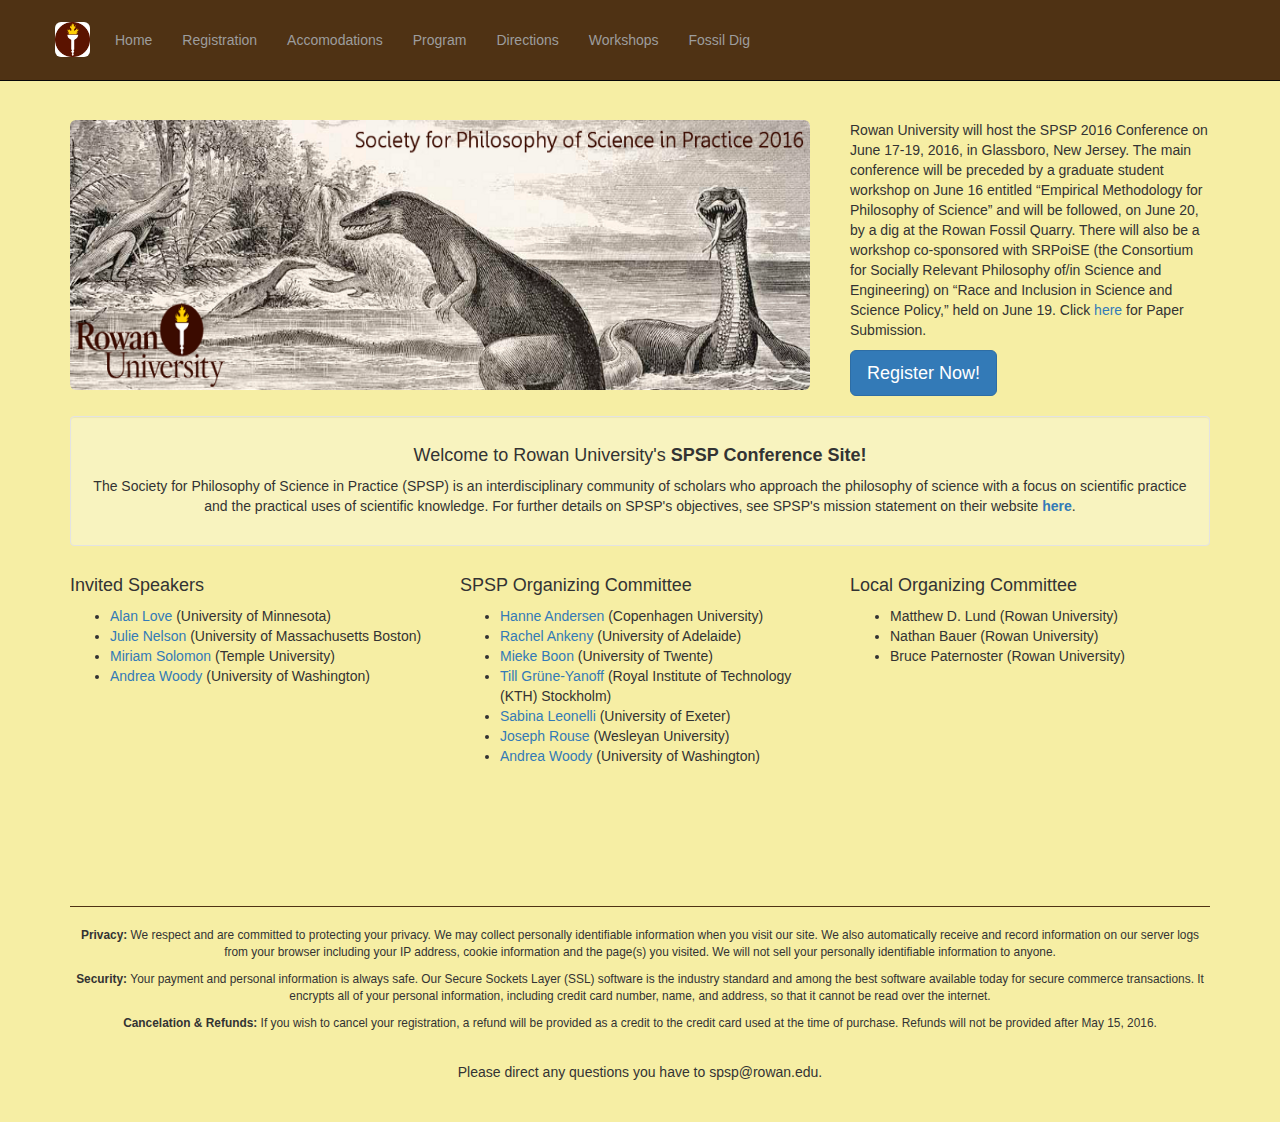
<file: index.html>
<!DOCTYPE html>
<html lang="en">

<head>

    <meta charset="utf-8">
    <meta http-equiv="X-UA-Compatible" content="IE=edge">
    <meta name="viewport" content="width=device-width, initial-scale=1">
    <meta name="description" content="">
    <meta name="author" content="">

    <title>Rowan University SPSP Conference</title>

    <!-- Bootstrap Core CSS -->
    <link href="css/bootstrap.min.css" rel="stylesheet">

    <!-- Custom CSS -->
    <link href="css/small-business.css" rel="stylesheet">

    <!-- HTML5 Shim and Respond.js IE8 support of HTML5 elements and media queries -->
    <!-- WARNING: Respond.js doesn't work if you view the page via file:// -->
    <!--[if lt IE 9]>
        <script src="https://oss.maxcdn.com/libs/html5shiv/3.7.0/html5shiv.js"></script>
        <script src="https://oss.maxcdn.com/libs/respond.js/1.4.2/respond.min.js"></script>
    <![endif]-->

</head>

<body>

    <!-- Navigation -->
    <nav id="my_nav" class="navbar navbar-inverse navbar-fixed-top" role="navigation">
        <div class="container">
            <!-- Brand and toggle get grouped for better mobile display -->
            <div class="navbar-header">
                <button type="button" class="navbar-toggle" data-toggle="collapse" data-target="#bs-example-navbar-collapse-1">
                    <span class="sr-only">Toggle navigation</span>
                    <span class="icon-bar"></span>
                    <span class="icon-bar"></span>
                    <span class="icon-bar"></span>
                </button>
                <a class="navbar-brand" href="http://www.rowan.edu/colleges/chss/departments/philosophy/">
                    <img class="img-responsive img-rounded" id="rowan_logo" src="img/Rowan_Logo.jpg" alt="http://placehold.it/150x50&text=Logo" height="35px" width="35px">
                </a>
            </div>
            <!-- Collect the nav links, forms, and other content for toggling -->
            <div class="collapse navbar-collapse" id="bs-example-navbar-collapse-1">
                <ul class="nav navbar-nav">
                    <li>
                        <a href="index.html">Home</a>
                    </li>
                    <li>
                        <a href="https://heartlandpaymentservices.net/PaymentPortal/RowanSPSP/Bills">Registration</a>
                    </li>
                    <li>
                        <a href="accommodations.html">Accomodations</a>
                    </li>
					<li>
                        <a href="program.html">Program</a>
                    </li>
					<li>
                        <a href="directions.html">Directions</a>
                    </li>
					<li>
                        <a href="workshops.html">Workshops</a>
					</li>
					<li>
						<a href="fossildig.html">Fossil Dig</a>
					</li>
                </ul>
            </div>
            <!-- /.navbar-collapse -->
        </div>
        <!-- /.container -->
    </nav>
	<br>
	<br>
    <!-- Page Content -->
    <div class="container">

        <!-- Heading Row -->
        <div class="row">
            <div class="col-md-8">
                <img class="img-responsive img-rounded" id="spsp_img" title="Plate from Edward Drinker Cope’s “The Fossil Reptiles of New Jersey” (1869), which provides a nineteenth century depiction of Cretaceous New Jersey." src="img/home_1.jpg" />
            </div>
            <!-- /.col-md-8 -->
            <div class="col-md-4">
                <p>Rowan University will host the SPSP 2016 Conference on June 17-19, 2016, in Glassboro, New Jersey. The main conference will be preceded by a graduate student workshop on June 16 entitled 
				“Empirical Methodology for Philosophy of Science” and will be followed, on June 20, by a dig at the Rowan Fossil Quarry. There will also be a workshop co-sponsored with SRPoiSE 
				(the Consortium for Socially Relevant Philosophy of/in Science and Engineering)  on “Race and Inclusion in Science and Science Policy,” held on June 19. Click <a href="http://spsp.rowan.edu/openconf/openconf.php">
				here</a> for Paper Submission.<br></p>
                <a class="btn btn-primary btn-lg" href="https://heartlandpaymentservices.net/PaymentPortal/RowanSPSP/Bills">Register Now!</a>
            </div>
            <!-- /.col-md-4 -->
        </div>
        <!-- /.row -->
		<br>
        <!-- Call to Action Well -->
        <div class="row">
            <div class="col-lg-12">
                <div id="welcome" class="well text-center">
				<h4>Welcome to Rowan University's <strong>SPSP Conference Site!</strong></h4>
                    <p>The Society for Philosophy of 
				Science in Practice (SPSP) is an interdisciplinary community of scholars who approach the philosophy of science with a focus on scientific practice and the 
				practical uses of scientific knowledge. For further details on SPSP's objectives, see SPSP's mission 
				statement on their website <a href="http://www.philosophy-science-practice.org/en/mission-statement/"><strong>here</strong></a>.</p>
				</div>
            </div>
            <!-- /.col-lg-12 -->
        </div>
        <!-- /.row -->

        <!-- Content Row -->
        <div class="row">
            <div class="col-md-4">
                <h4>Invited Speakers</h4>
				<ul id="expectedSpeakers">
				<li><a href="http://philosophy.umn.edu/people/FacultyProfile.php?UID=aclove">Alan Love</a> (University of Minnesota)</li>
				<li><a href="https://www.umb.edu/academics/cla/faculty/julie_a._nelson">Julie Nelson</a> (University of Massachusetts Boston)</li>
				<li><a href="http://sites.temple.edu/miriamsolomon/">Miriam Solomon</a> (Temple University)</li>
				<li><a href="https://phil.washington.edu/people/andrea-woody">Andrea Woody</a> (University of Washington)</li>
				</ul>
            </div>
            <!-- /.col-md-4 -->
            <div class="col-md-4">
                
			<h4>SPSP Organizing Committee</h4>
				<ul>
				<li class="rowanCommittee"><a href="http://www.ind.ku.dk/english/staff-auto-list/?pure=en%2Fpersons%2Fhanne-andersen(0b07fba4-6f65-4411-b1f7-65d9fca1d455)%2Fcv.html">Hanne Andersen</a> (Copenhagen University)</li>
				<li class="rowanCommittee"><a href="http://www.adelaide.edu.au/directory/rachel.ankeny">Rachel Ankeny</a> (University of Adelaide)</li>
				<li class="rowanCommittee"><a href="https://www.utwente.nl/bms/wijsb/organization/boon/">Mieke Boon</a> (University of Twente)</li>
				<li class="rowanCommittee"><a href="https://people.kth.se/~gryne/]">Till Grüne-Yanoff</a> (Royal Institute of Technology (KTH) Stockholm)</li>
				<li class="rowanCommittee"><a href="http://socialsciences.exeter.ac.uk/sociology/staff/leonelli/]">Sabina Leonelli</a> (University of Exeter)</li>
				<li class="rowanCommittee"><a href="http://jrouse.blogs.wesleyan.edu/">Joseph Rouse</a> (Wesleyan University)</li>
				<li class="rowanCommittee"><a href="https://phil.washington.edu/people/andrea-woody">Andrea Woody</a> (University of Washington)</li>
				</ul>
            </div>
            <!-- /.col-md-4 -->
            <div class="col-md-4">
                <h4>Local Organizing Committee</h4>
			<ul>
				<li class="rowanCommittee">Matthew D. Lund (Rowan University)</li>
				<li class="rowanCommittee">Nathan Bauer (Rowan University)</li>
				<li class="rowanCommittee">Bruce Paternoster (Rowan University)</li>
			</ul>
            </div>
            <!-- /.col-md-4 -->
        </div>
        <!-- /.row -->
		<br>
		<br>
        <!-- Footer -->
        <footer>
            <div class="row">
                <div class="col-lg-12">
                 
				  <br>
				  <br>
				  <hr>
		<p class="footerp"><strong>Privacy: </strong>We respect and are committed to protecting your privacy. We may collect personally 
		identifiable information when you visit our site. We also automatically receive and record 
		information on our server logs from your browser including your IP address, cookie information
		and the page(s) you visited. We will not sell your personally identifiable information to anyone.</p>
		<p class="footerp"><strong>Security: </strong>Your payment and personal information is always safe. Our Secure Sockets Layer (SSL) software is
		the industry standard and among the best software available today for secure commerce 
		transactions. It encrypts all of your personal information, including credit card number, 
		name, and address, so that it cannot be read over the internet.</p>
		<p class="footerp"><strong>Cancelation & Refunds: </strong>If you wish to cancel your registration, a refund will be provided as a credit to the credit 
		card used at the time of purchase. Refunds will not be provided after May 15, 2016.</p>
		<br>
		 <p>Please direct any questions you have to spsp@rowan.edu.</p>
                </div>
            </div>
        </footer>

    </div>
    <!-- /.container -->

    <!-- jQuery -->
    <script src="js/jquery.js"></script>

    <!-- Bootstrap Core JavaScript -->
    <script src="js/bootstrap.min.js"></script>

</body>

</html>
</file>
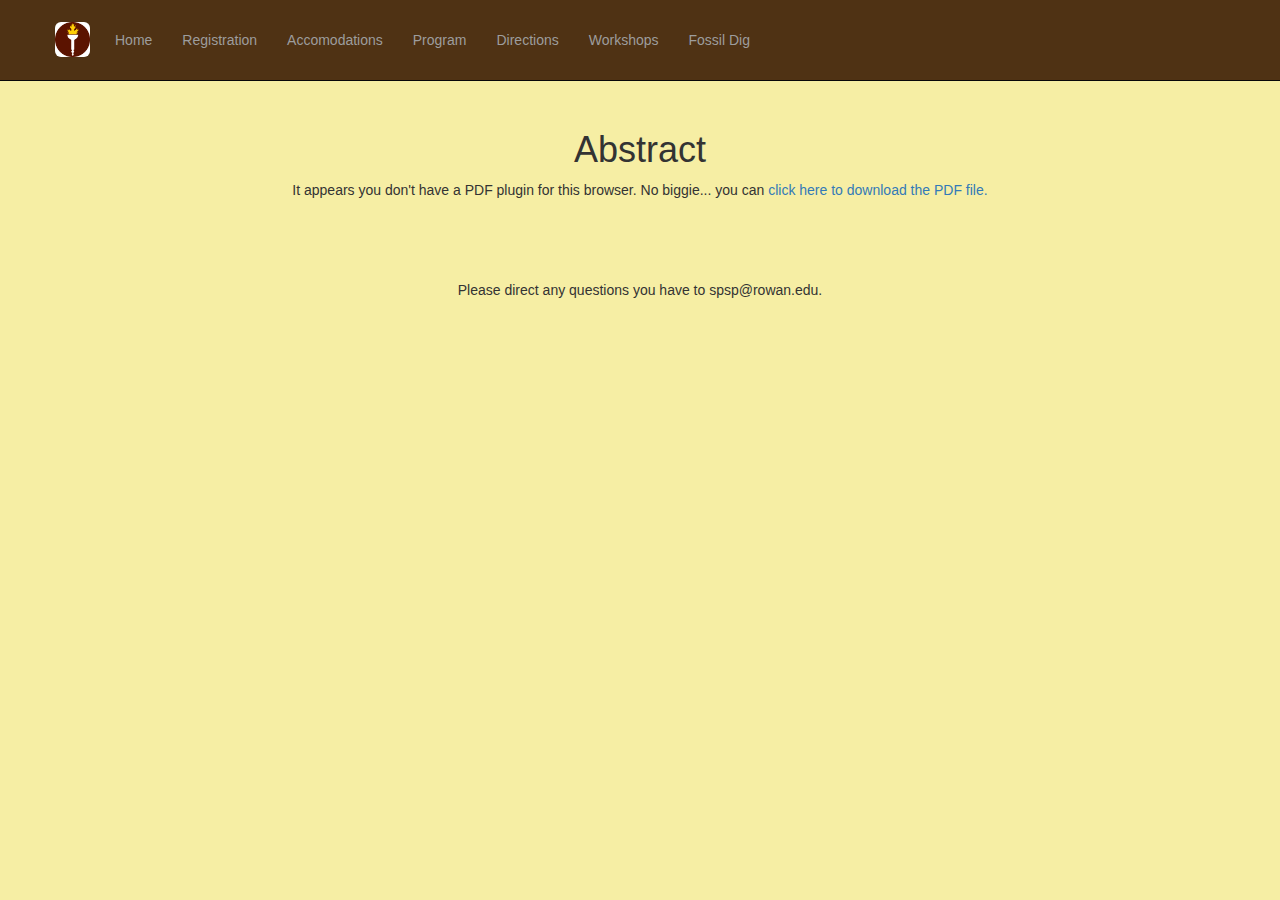
<file: abstract.html>
<!DOCTYPE html>
<html lang="en">

<head>

    <meta charset="utf-8">
    <meta http-equiv="X-UA-Compatible" content="IE=edge">
    <meta name="viewport" content="width=device-width, initial-scale=1">
    <meta name="description" content="">
    <meta name="author" content="">

    <title>Rowan University SPSP Conference</title>

    <!-- Bootstrap Core CSS -->
    <link href="css/bootstrap.min.css" rel="stylesheet">
	<link href="css/small-business.css" rel="stylesheet">
    <!-- Custom CSS -->
    <style>
    body {
        padding-top: 70px;
        /* Required padding for .navbar-fixed-top. Remove if using .navbar-static-top. Change if height of navigation changes. */
		.section{
		}
	#pdfcontainer{
		
	}
	
	}
    </style>

    <!-- HTML5 Shim and Respond.js IE8 support of HTML5 elements and media queries -->
    <!-- WARNING: Respond.js doesn't work if you view the page via file:// -->
    <!--[if lt IE 9]>
        <script src="https://oss.maxcdn.com/libs/html5shiv/3.7.0/html5shiv.js"></script>
        <script src="https://oss.maxcdn.com/libs/respond.js/1.4.2/respond.min.js"></script>
    <![endif]-->

</head>

<body>

    <!-- Navigation -->
    <nav id="my_nav" class="navbar navbar-inverse navbar-fixed-top" role="navigation">
        <div class="container">
            <!-- Brand and toggle get grouped for better mobile display -->
            <div class="navbar-header">
                <button type="button" class="navbar-toggle" data-toggle="collapse" data-target="#bs-example-navbar-collapse-1">
                    <span class="sr-only">Toggle navigation</span>
                    <span class="icon-bar"></span>
                    <span class="icon-bar"></span>
                    <span class="icon-bar"></span>
                </button>
                <a class="navbar-brand" href="http://www.rowan.edu/colleges/chss/departments/philosophy/">
                    <img class="img-responsive img-rounded" id="rowan_logo" src="img/Rowan_Logo.jpg" alt="http://placehold.it/150x50&text=Logo" height="35px" width="35px">
                </a>
            </div>
            <!-- Collect the nav links, forms, and other content for toggling -->
            <div class="collapse navbar-collapse" id="bs-example-navbar-collapse-1">
                <ul class="nav navbar-nav">
                    <li>
                        <a href="index.html">Home</a>
                    </li>
                    <li>
                        <a href="https://heartlandpaymentservices.net/PaymentPortal/RowanSPSP/Bills">Registration</a>
                    </li>
                    <li>
                        <a href="accommodations.html">Accomodations</a>
                    </li>
					<li>
                        <a href="program.html">Program</a>
                    </li>
					<li>
                        <a href="directions.html">Directions</a>
                    </li>
					<li>
                        <a href="workshops.html">Workshops</a>
					</li>
					<li>
						<a href="fossildig.html">Fossil Dig</a>
					</li>
                </ul>
            </div>
            <!-- /.navbar-collapse -->
        </div>
        <!-- /.container -->
    </nav>
	<br>
	<br>
	<div class="container" align="center">
	<h1>Abstract</h1>
	<div id="pdfcontainer">
		<object data="img/SPSP-Abstracts.pdf" type="application/pdf" width="100%" height="800px">
				 <p>It appears you don't have a PDF plugin for this browser.
				 No biggie... you can <a href="spsp.pdf">click here to
				download the PDF file.</a></p></object>
	</div>
	</div>
	<br>
		<br>
        <!-- Footer -->
        <footer>
            <div class="row">
                <div class="col-lg-12">
                  <p>Please direct any questions you have to spsp@rowan.edu.</p>
				
                </div>
            </div>
        </footer>

    </div>
    <!-- /.container -->

    <!-- jQuery -->
    <script src="js/jquery.js"></script>

    <!-- Bootstrap Core JavaScript -->
    <script src="js/bootstrap.min.js"></script>

</body>

</html>
</file>
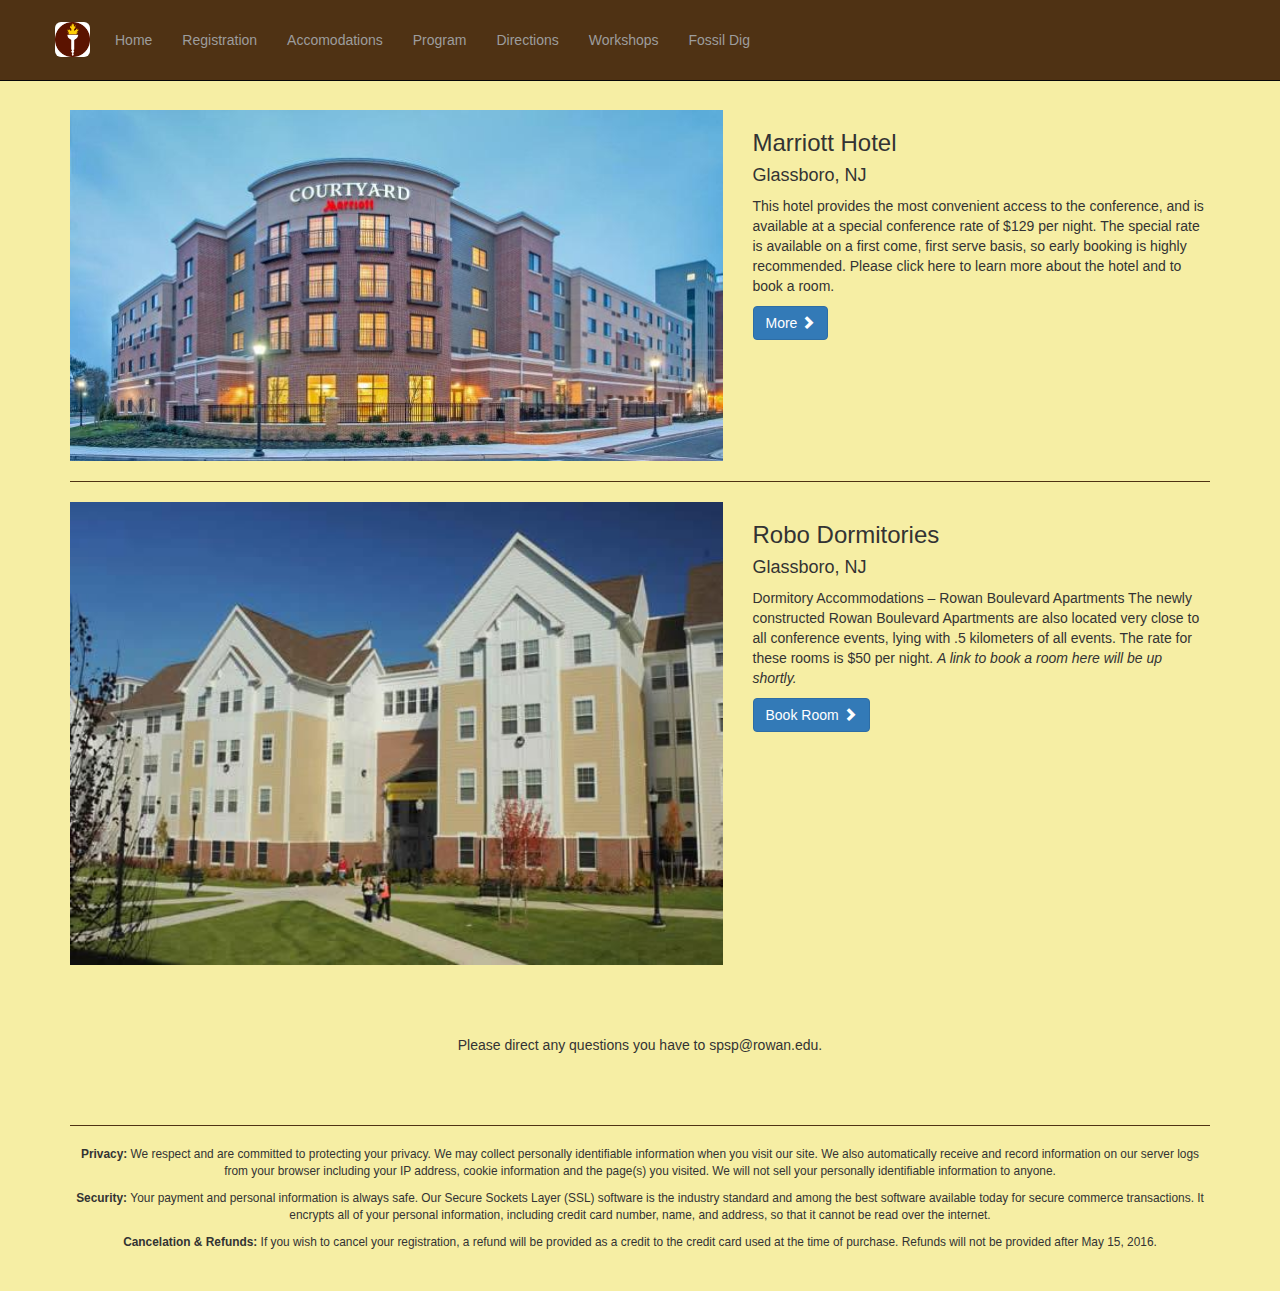
<file: accommodations.html>
<!DOCTYPE html>
<html lang="en">

<head>

    <meta charset="utf-8">
    <meta http-equiv="X-UA-Compatible" content="IE=edge">
    <meta name="viewport" content="width=device-width, initial-scale=1">
    <meta name="description" content="">
    <meta name="author" content="">

    <title>Rowan University SPSP Conference</title>

    <!-- Bootstrap Core CSS -->
    <link href="css/bootstrap.min.css" rel="stylesheet">
	<link href="css/small-business.css" rel="stylesheet">
    <!-- Custom CSS -->
    <style>
    body {
        padding-top: 70px;
        /* Required padding for .navbar-fixed-top. Remove if using .navbar-static-top. Change if height of navigation changes. */
    }
    </style>

    <!-- HTML5 Shim and Respond.js IE8 support of HTML5 elements and media queries -->
    <!-- WARNING: Respond.js doesn't work if you view the page via file:// -->
    <!--[if lt IE 9]>
        <script src="https://oss.maxcdn.com/libs/html5shiv/3.7.0/html5shiv.js"></script>
        <script src="https://oss.maxcdn.com/libs/respond.js/1.4.2/respond.min.js"></script>
    <![endif]-->

</head>

<body>

    <!-- Navigation -->
    <nav id="my_nav" class="navbar navbar-inverse navbar-fixed-top" role="navigation">
        <div class="container">
            <!-- Brand and toggle get grouped for better mobile display -->
            <div class="navbar-header">
                <button type="button" class="navbar-toggle" data-toggle="collapse" data-target="#bs-example-navbar-collapse-1">
                    <span class="sr-only">Toggle navigation</span>
                    <span class="icon-bar"></span>
                    <span class="icon-bar"></span>
                    <span class="icon-bar"></span>
                </button>
                <a class="navbar-brand" href="http://www.rowan.edu/colleges/chss/departments/philosophy/">
                    <img class="img-responsive img-rounded" id="rowan_logo" src="img/Rowan_Logo.jpg" alt="http://placehold.it/150x50&text=Logo" height="35px" width="35px">
                </a>
            </div>
            <!-- Collect the nav links, forms, and other content for toggling -->
            <div class="collapse navbar-collapse" id="bs-example-navbar-collapse-1">
                <ul class="nav navbar-nav">
                    <li>
                        <a href="index.html">Home</a>
                    </li>
                    <li>
                        <a href="https://heartlandpaymentservices.net/PaymentPortal/RowanSPSP/Bills">Registration</a>
                    </li>
                    <li>
                        <a href="accommodations.html">Accomodations</a>
                    </li>
					<li>
                        <a href="program.html">Program</a>
                    </li>
					<li>
                        <a href="directions.html">Directions</a>
                    </li>
					<li>
                        <a href="workshops.html">Workshops</a>
					</li>
					<li>
						<a href="fossildig.html">Fossil Dig</a>
					</li>
                </ul>
            </div>
            <!-- /.navbar-collapse -->
        </div>
        <!-- /.container -->
    </nav>
	<br>
	<br>
    <!-- Page Content -->
    <div class="container">

        <!-- Page Heading -->
     
        <!-- /.row -->

        <!-- Project One -->
        <div class="row">
            <div class="col-md-7">
                <a href="http://www.marriott.com/meeting-event-hotels/group-corporate-travel/groupCorp.mi?resLinkData=SPSP%5EPHLGB%60PRSPRSA%7CPRSPRSB
				%60129%60USD%60false%601%606/16/16%606/20/16%605/18/16&app=resvlink&stop_mobi=yes">
                    <img class="img-responsive" src="img/acc1.jpg" alt="" width="950">
                </a>
            </div>
            <div class="col-md-5">
                <h3>Marriott Hotel</h3>
                <h4>Glassboro, NJ</h4>
                <p>This hotel provides the most convenient access to the conference, and is available at a special conference rate of $129 per night. 
				The special rate is available on a first come, first serve basis, so early booking is highly recommended. Please click here to learn 
				more about the hotel and to book a room.</p>
                <a class="btn btn-primary" href="http://www.marriott.com/meeting-event-hotels/group-corporate-travel/groupCorp.mi?resLinkData=SPSP%5EP
				HLGB%60PRSPRSA%7CPRSPRSB%60129%60USD%60false%601%606/16/16%606/20/16%605/18/16&app=resvlink&stop_mobi=yes">More 
				<span class="glyphicon glyphicon-chevron-right"></span></a>
            </div>
        </div>
        <!-- /.row -->

        <hr>

        <!-- Project Two -->
        <div class="row">
            <div class="col-md-7">
                <a href="https://heartlandpaymentservices.net/PaymentPortal/RowanSPSP/Bills">
                    <img class="img-responsive" src="img/acc2.jpg" alt="" width="950">
                </a>
            </div>
            <div class="col-md-5">
                <h3>Robo Dormitories</h3>
                <h4>Glassboro, NJ</h4>
                <p>Dormitory Accommodations – Rowan Boulevard Apartments
				The newly constructed Rowan Boulevard Apartments are also located very close to all conference events, lying with .5 kilometers of all events. 
				The rate for these rooms is $50 per night. <em>A link to book a room here will be up shortly.</em></p>
                <a class="btn btn-primary" href="https://heartlandpaymentservices.net/PaymentPortal/RowanSPSP/Bills">Book Room <span class="glyphicon glyphicon-chevron-right"></span></a>
            </div>
        </div>
        <!-- /.row -->


<br>
		<br>
        <!-- Footer -->
        <footer>
            <div class="row">
                <div class="col-lg-12">
                  <p>Please direct any questions you have to spsp@rowan.edu.</p>
				  <br>
				  <br>
				  <hr>
		<p class="footerp"><strong>Privacy: </strong>We respect and are committed to protecting your privacy. We may collect personally 
		identifiable information when you visit our site. We also automatically receive and record 
		information on our server logs from your browser including your IP address, cookie information
		and the page(s) you visited. We will not sell your personally identifiable information to anyone.</p>
		<p class="footerp"><strong>Security: </strong>Your payment and personal information is always safe. Our Secure Sockets Layer (SSL) software is
		the industry standard and among the best software available today for secure commerce 
		transactions. It encrypts all of your personal information, including credit card number, 
		name, and address, so that it cannot be read over the internet.</p>
		<p class="footerp"><strong>Cancelation & Refunds: </strong>If you wish to cancel your registration, a refund will be provided as a credit to the credit 
		card used at the time of purchase. Refunds will not be provided after May 15, 2016.</p>
                </div>
            </div>
        </footer>

    </div>
    <!-- /.container -->

    <!-- jQuery -->
    <script src="js/jquery.js"></script>

    <!-- Bootstrap Core JavaScript -->
    <script src="js/bootstrap.min.js"></script>

</body>

</html>
</file>
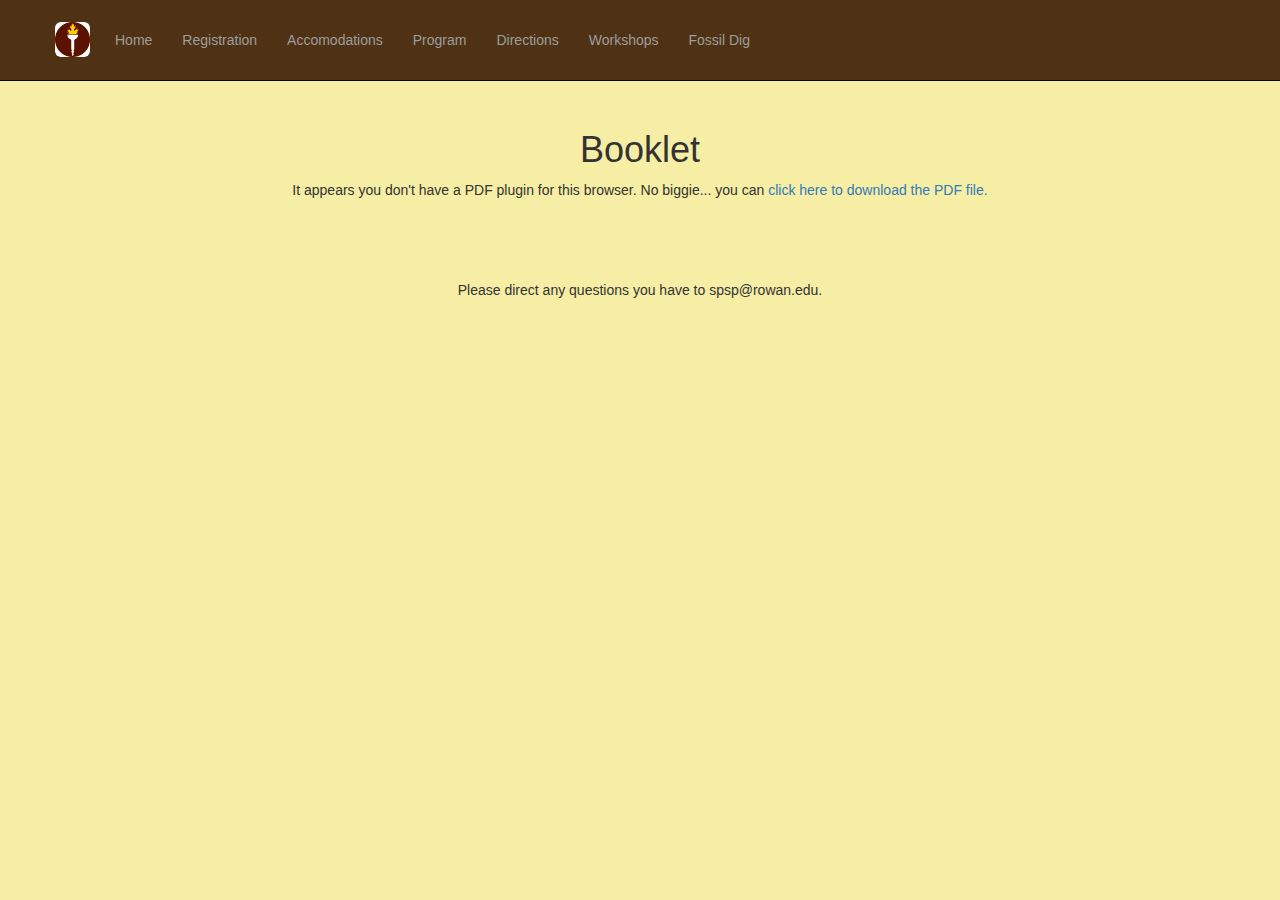
<file: booklet.html>
<!DOCTYPE html>
<html lang="en">

<head>

    <meta charset="utf-8">
    <meta http-equiv="X-UA-Compatible" content="IE=edge">
    <meta name="viewport" content="width=device-width, initial-scale=1">
    <meta name="description" content="">
    <meta name="author" content="">

    <title>Rowan University SPSP Conference</title>

    <!-- Bootstrap Core CSS -->
    <link href="css/bootstrap.min.css" rel="stylesheet">
	<link href="css/small-business.css" rel="stylesheet">
    <!-- Custom CSS -->
    <style>
    body {
        padding-top: 70px;
        /* Required padding for .navbar-fixed-top. Remove if using .navbar-static-top. Change if height of navigation changes. */
		.section{
		}
	#pdfcontainer{
		
	}
	
	}
    </style>

    <!-- HTML5 Shim and Respond.js IE8 support of HTML5 elements and media queries -->
    <!-- WARNING: Respond.js doesn't work if you view the page via file:// -->
    <!--[if lt IE 9]>
        <script src="https://oss.maxcdn.com/libs/html5shiv/3.7.0/html5shiv.js"></script>
        <script src="https://oss.maxcdn.com/libs/respond.js/1.4.2/respond.min.js"></script>
    <![endif]-->

</head>

<body>

    <!-- Navigation -->
    <nav id="my_nav" class="navbar navbar-inverse navbar-fixed-top" role="navigation">
        <div class="container">
            <!-- Brand and toggle get grouped for better mobile display -->
            <div class="navbar-header">
                <button type="button" class="navbar-toggle" data-toggle="collapse" data-target="#bs-example-navbar-collapse-1">
                    <span class="sr-only">Toggle navigation</span>
                    <span class="icon-bar"></span>
                    <span class="icon-bar"></span>
                    <span class="icon-bar"></span>
                </button>
                <a class="navbar-brand" href="http://www.rowan.edu/colleges/chss/departments/philosophy/">
                    <img class="img-responsive img-rounded" id="rowan_logo" src="img/Rowan_Logo.jpg" alt="http://placehold.it/150x50&text=Logo" height="35px" width="35px">
                </a>
            </div>
            <!-- Collect the nav links, forms, and other content for toggling -->
            <div class="collapse navbar-collapse" id="bs-example-navbar-collapse-1">
                <ul class="nav navbar-nav">
                    <li>
                        <a href="index.html">Home</a>
                    </li>
                    <li>
                        <a href="https://heartlandpaymentservices.net/PaymentPortal/RowanSPSP/Bills">Registration</a>
                    </li>
                    <li>
                        <a href="accommodations.html">Accomodations</a>
                    </li>
					<li>
                        <a href="program.html">Program</a>
                    </li>
					<li>
                        <a href="directions.html">Directions</a>
                    </li>
					<li>
                        <a href="workshops.html">Workshops</a>
					</li>
					<li>
						<a href="fossildig.html">Fossil Dig</a>
					</li>
                </ul>
            </div>
            <!-- /.navbar-collapse -->
        </div>
        <!-- /.container -->
    </nav>
	<br>
	<br>
	<div class="container" align="center">
	<h1>Booklet</h1>
	<div id="pdfcontainer">
		<object data="img/SPSP-booklet.pdf" type="application/pdf" width="100%" height="800px">
				 <p>It appears you don't have a PDF plugin for this browser.
				 No biggie... you can <a href="spsp.pdf">click here to
				download the PDF file.</a></p></object>
	</div>
	</div>
	<br>
		<br>
        <!-- Footer -->
        <footer>
            <div class="row">
                <div class="col-lg-12">
                  <p>Please direct any questions you have to spsp@rowan.edu.</p>
				
                </div>
            </div>
        </footer>

    </div>
    <!-- /.container -->

    <!-- jQuery -->
    <script src="js/jquery.js"></script>

    <!-- Bootstrap Core JavaScript -->
    <script src="js/bootstrap.min.js"></script>

</body>

</html>
</file>
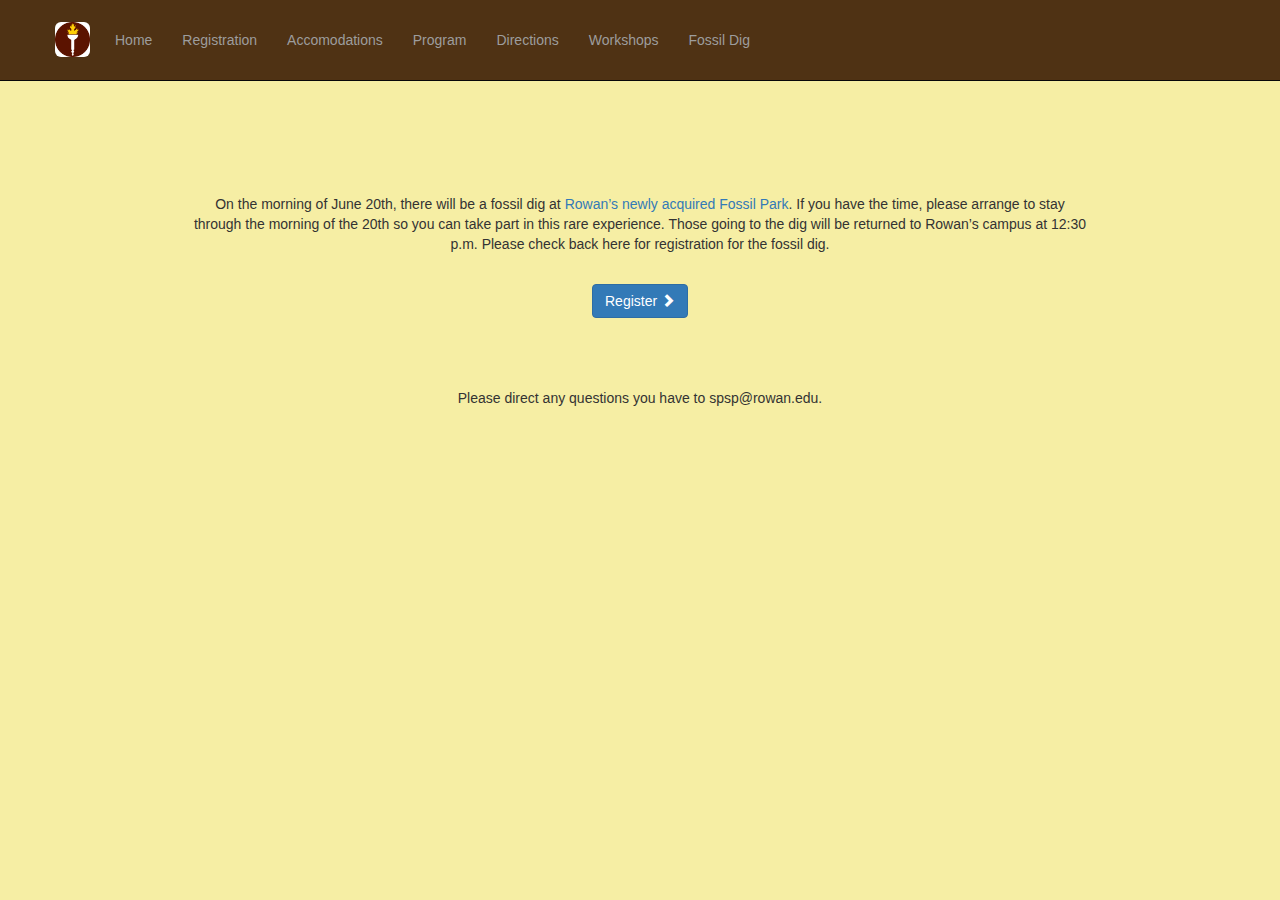
<file: fossildig.html>
<!DOCTYPE html>
<html lang="en">

<head>

    <meta charset="utf-8">
    <meta http-equiv="X-UA-Compatible" content="IE=edge">
    <meta name="viewport" content="width=device-width, initial-scale=1">
    <meta name="description" content="">
    <meta name="author" content="">

    <title>Rowan University SPSP Conference</title>

    <!-- Bootstrap Core CSS -->
    <link href="css/bootstrap.min.css" rel="stylesheet">
	<link href="css/small-business.css" rel="stylesheet">
    <!-- Custom CSS -->
    <style>
    body {
        padding-top: 70px;
        /* Required padding for .navbar-fixed-top. Remove if using .navbar-static-top. Change if height of navigation changes. */
    }
    </style>

    <!-- HTML5 Shim and Respond.js IE8 support of HTML5 elements and media queries -->
    <!-- WARNING: Respond.js doesn't work if you view the page via file:// -->
    <!--[if lt IE 9]>
        <script src="https://oss.maxcdn.com/libs/html5shiv/3.7.0/html5shiv.js"></script>
        <script src="https://oss.maxcdn.com/libs/respond.js/1.4.2/respond.min.js"></script>
    <![endif]-->

</head>

<body>

    <!-- Navigation -->
    <nav id="my_nav" class="navbar navbar-inverse navbar-fixed-top" role="navigation">
        <div class="container">
            <!-- Brand and toggle get grouped for better mobile display -->
            <div class="navbar-header">
                <button type="button" class="navbar-toggle" data-toggle="collapse" data-target="#bs-example-navbar-collapse-1">
                    <span class="sr-only">Toggle navigation</span>
                    <span class="icon-bar"></span>
                    <span class="icon-bar"></span>
                    <span class="icon-bar"></span>
                </button>
                <a class="navbar-brand" href="http://www.rowan.edu/colleges/chss/departments/philosophy/">
                    <img class="img-responsive img-rounded" id="rowan_logo" src="img/Rowan_Logo.jpg" alt="http://placehold.it/150x50&text=Logo" height="35px" width="35px">
                </a>
            </div>
            <!-- Collect the nav links, forms, and other content for toggling -->
            <div class="collapse navbar-collapse" id="bs-example-navbar-collapse-1">
                <ul class="nav navbar-nav">
                    <li>
                        <a href="index.html">Home</a>
                    </li>
                    <li>
                        <a href="https://heartlandpaymentservices.net/PaymentPortal/RowanSPSP/Bills">Registration</a>
                    </li>
                    <li>
                        <a href="accommodations.html">Accomodations</a>
                    </li>
					<li>
                        <a href="program.html">Program</a>
                    </li>
					<li>
                        <a href="directions.html">Directions</a>
                    </li>
					<li>
                        <a href="workshops.html">Workshops</a>
					</li>
					<li>
						<a href="fossildig.html">Fossil Dig</a>
					</li>
                </ul>
            </div>
            <!-- /.navbar-collapse -->
        </div>
        <!-- /.container -->
    </nav>
	
	<br>
	<br>
	<br>
	
	<div class="mybody" align="center"><p>On the morning of June 20th, there will be a fossil dig at <a href="http://www.rowan.edu/fossils/">Rowan’s newly acquired Fossil Park</a>. 
 
If you have the time, please arrange to stay through the morning of the 20th so you can take part in this rare experience. Those going to the dig will be returned to Rowan’s campus at 12:30 p.m.
 
Please check back here for registration for the fossil dig.</p>
<br>
<a class="btn btn-primary" href="https://heartlandpaymentservices.net/PaymentPortal/RowanSPSP/Bills">Register <span class="glyphicon glyphicon-chevron-right"></span></a></div>
	
<br>
		<br>
        <!-- Footer -->
        <footer>
            <div class="row">
                <div class="col-lg-12">
                  <p>Please direct any questions you have to spsp@rowan.edu.</p>
				
                </div>
            </div>
        </footer>

    </div>
    <!-- /.container -->

    <!-- jQuery -->
    <script src="js/jquery.js"></script>

    <!-- Bootstrap Core JavaScript -->
    <script src="js/bootstrap.min.js"></script>

</body>

</html>
</file>
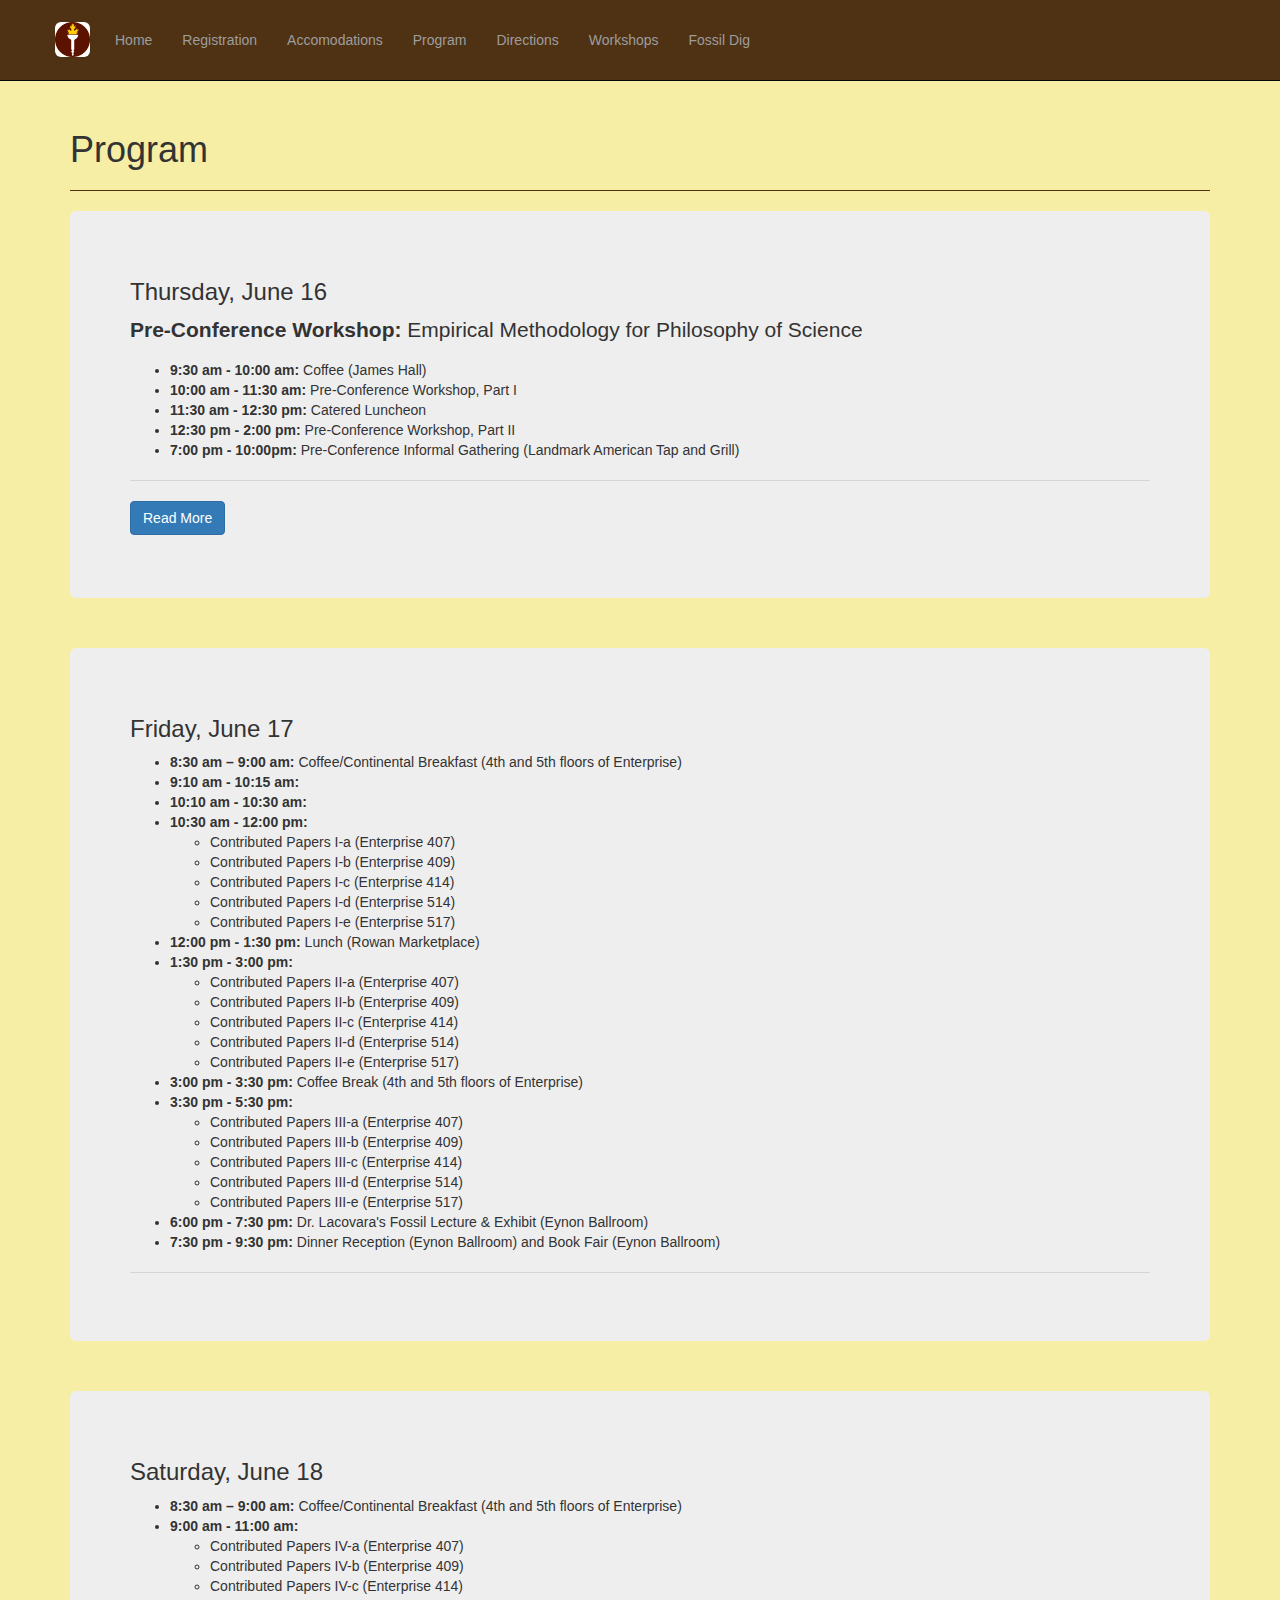
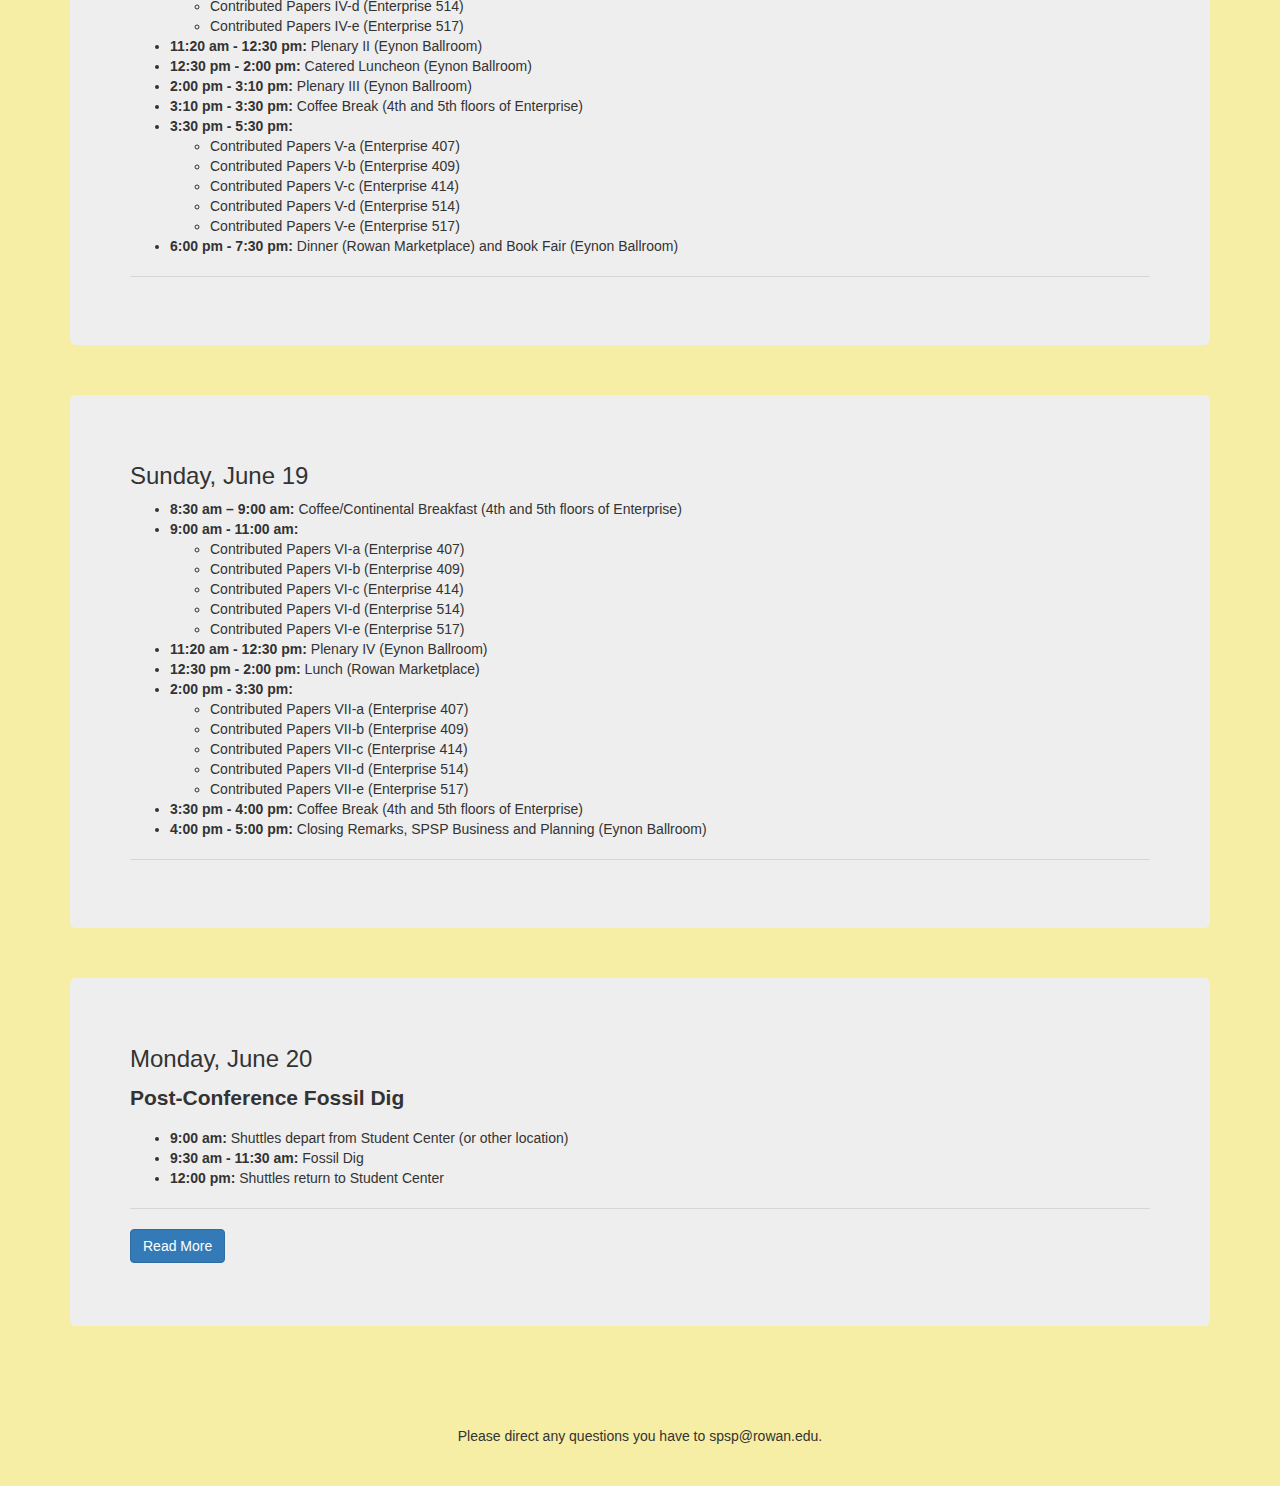
<file: program.html>
<!DOCTYPE html>
<html lang="en">

<head>

    <meta charset="utf-8">
    <meta http-equiv="X-UA-Compatible" content="IE=edge">
    <meta name="viewport" content="width=device-width, initial-scale=1">
    <meta name="description" content="">
    <meta name="author" content="">

    <title>Rowan University SPSP Conference</title>

    <!-- Bootstrap Core CSS -->
    <link href="css/bootstrap.min.css" rel="stylesheet">
	<link href="css/small-business.css" rel="stylesheet">
    <!-- Custom CSS -->
    <style>
    body {
        padding-top: 70px;
        /* Required padding for .navbar-fixed-top. Remove if using .navbar-static-top. Change if height of navigation changes. */
		.section{
		}
	
	}
    </style>

    <!-- HTML5 Shim and Respond.js IE8 support of HTML5 elements and media queries -->
    <!-- WARNING: Respond.js doesn't work if you view the page via file:// -->
    <!--[if lt IE 9]>
        <script src="https://oss.maxcdn.com/libs/html5shiv/3.7.0/html5shiv.js"></script>
        <script src="https://oss.maxcdn.com/libs/respond.js/1.4.2/respond.min.js"></script>
    <![endif]-->

</head>

<body>

    <!-- Navigation -->
    <nav id="my_nav" class="navbar navbar-inverse navbar-fixed-top" role="navigation">
        <div class="container">
            <!-- Brand and toggle get grouped for better mobile display -->
            <div class="navbar-header">
                <button type="button" class="navbar-toggle" data-toggle="collapse" data-target="#bs-example-navbar-collapse-1">
                    <span class="sr-only">Toggle navigation</span>
                    <span class="icon-bar"></span>
                    <span class="icon-bar"></span>
                    <span class="icon-bar"></span>
                </button>
                <a class="navbar-brand" href="http://www.rowan.edu/colleges/chss/departments/philosophy/">
                    <img class="img-responsive img-rounded" id="rowan_logo" src="img/Rowan_Logo.jpg" alt="http://placehold.it/150x50&text=Logo" height="35px" width="35px">
                </a>
            </div>
            <!-- Collect the nav links, forms, and other content for toggling -->
            <div class="collapse navbar-collapse" id="bs-example-navbar-collapse-1">
                <ul class="nav navbar-nav">
                    <li>
                        <a href="index.html">Home</a>
                    </li>
                    <li>
                        <a href="https://heartlandpaymentservices.net/PaymentPortal/RowanSPSP/Bills">Registration</a>
                    </li>
                    <li>
                        <a href="accommodations.html">Accomodations</a>
                    </li>
					<li>
                        <a href="program.html">Program</a>
                    </li>
					<li>
                        <a href="directions.html">Directions</a>
                    </li>
					<li>
                        <a href="workshops.html">Workshops</a>
					</li>
					<li>
						<a href="fossildig.html">Fossil Dig</a>
					</li>
                </ul>
            </div>
            <!-- /.navbar-collapse -->
        </div>
        <!-- /.container -->
    </nav>
	<br>
	<br>
	<div class="container">
	<h1>Program</h1>
	<hr>
	<header class="jumbotron hero-spacer">
            <h3>Thursday, June 16</h3>
            <p><strong>Pre-Conference Workshop:</strong> Empirical Methodology for Philosophy of Science</p>
			<ul>
				<li><strong>9:30 am - 10:00 am:</strong> Coffee (James Hall)</li>
				<li><strong>10:00 am - 11:30 am:</strong> Pre-Conference Workshop, Part I</li>
				<li><strong>11:30 am - 12:30 pm:</strong> Catered Luncheon</li>
				<li><strong>12:30 pm - 2:00 pm:</strong> Pre-Conference Workshop, Part II</li>
				<li><strong>7:00 pm - 10:00pm:</strong> Pre-Conference Informal Gathering (Landmark American Tap and Grill)</li>
			</ul>
			<hr>
			<p><a href="workshops.html" class="btn btn-primary btn-large">Read More</a></p>
        </header>
		<br>
		<header class="jumbotron hero-spacer">
            <h3>Friday, June 17</h3>
            
			<ul>
				<li><strong>8:30 am – 9:00 am:</strong> Coffee/Continental Breakfast (4th and 5th floors of Enterprise)</li>
				<li><strong>9:10 am - 10:15 am:</strong></li>
				<li><strong>10:10 am - 10:30 am:</strong></li>
				<li><strong>10:30 am - 12:00 pm:</strong>
					<ul>
						<li>Contributed Papers I-a (Enterprise 407)</li>
						<li>Contributed Papers I-b (Enterprise 409)</li>
						<li>Contributed Papers I-c (Enterprise 414)</li>
						<li>Contributed Papers I-d (Enterprise 514)</li>
						<li>Contributed Papers I-e (Enterprise 517)</li>
					</ul>
				</li>
				<li><strong>12:00 pm - 1:30 pm:</strong> Lunch (Rowan Marketplace)</li>
				<li><strong>1:30 pm - 3:00 pm:</strong> 
					<ul>
						<li>Contributed Papers II-a (Enterprise 407)</li>
						<li>Contributed Papers II-b (Enterprise 409)</li>
						<li>Contributed Papers II-c (Enterprise 414)</li>
						<li>Contributed Papers II-d (Enterprise 514)</li>
						<li>Contributed Papers II-e (Enterprise 517)</li>
					</ul>
				</li>
				<li><strong>3:00 pm - 3:30 pm:</strong> Coffee Break (4th and 5th floors of Enterprise)</li>
				<li><strong>3:30 pm - 5:30 pm:</strong>
						<ul>
						<li>Contributed Papers III-a (Enterprise 407)</li>
						<li>Contributed Papers III-b (Enterprise 409)</li>
						<li>Contributed Papers III-c (Enterprise 414)</li>
						<li>Contributed Papers III-d (Enterprise 514)</li>
						<li>Contributed Papers III-e (Enterprise 517)</li>
					</ul>
				</li>
				<li><strong>6:00 pm - 7:30 pm:</strong> Dr. Lacovara's Fossil Lecture & Exhibit (Eynon Ballroom)</li>
				<li><strong>7:30 pm - 9:30 pm:</strong> Dinner Reception (Eynon Ballroom) and Book Fair (Eynon Ballroom)</li>
			</ul>
			<hr>
        </header>
		<br>
		<header class="jumbotron hero-spacer">
            <h3>Saturday, June 18</h3>
			<ul>
				<li><strong>8:30 am – 9:00 am:</strong> Coffee/Continental Breakfast (4th and 5th floors of Enterprise)</li>
				<li><strong>9:00 am - 11:00 am:</strong>
					<ul>
						<li>Contributed Papers IV-a (Enterprise 407)</li>
						<li>Contributed Papers IV-b (Enterprise 409)</li>
						<li>Contributed Papers IV-c (Enterprise 414)</li>
						<li>Contributed Papers IV-d (Enterprise 514)</li>
						<li>Contributed Papers IV-e (Enterprise 517)</li>
					</ul>
				</li>
				<li><strong>11:20 am - 12:30 pm:</strong> Plenary II (Eynon Ballroom)</li>
				<li><strong>12:30 pm - 2:00 pm:</strong> Catered Luncheon (Eynon Ballroom)</li>
				<li><strong>2:00 pm - 3:10 pm:</strong> Plenary III (Eynon Ballroom)</li>
				<li><strong>3:10 pm - 3:30 pm:</strong> Coffee Break (4th and 5th floors of Enterprise)</li>
				<li><strong>3:30 pm - 5:30 pm:</strong>
					<ul>
						<li>Contributed Papers V-a (Enterprise 407)</li>
						<li>Contributed Papers V-b (Enterprise 409)</li>
						<li>Contributed Papers V-c (Enterprise 414)</li>
						<li>Contributed Papers V-d (Enterprise 514)</li>
						<li>Contributed Papers V-e (Enterprise 517)</li>
					</ul>
				</li>
				<li><strong>6:00 pm - 7:30 pm:</strong> Dinner (Rowan Marketplace) and Book Fair (Eynon Ballroom)</li>
			</ul>
			<hr>
        </header>
		<br>
		<header class="jumbotron hero-spacer">
            <h3>Sunday, June 19</h3>
            <ul>
				<li><strong>8:30 am – 9:00 am:</strong> Coffee/Continental Breakfast (4th and 5th floors of Enterprise)</li>
				<li><strong>9:00 am - 11:00 am:</strong>
					<ul>
						<li>Contributed Papers VI-a (Enterprise 407)</li>
						<li>Contributed Papers VI-b (Enterprise 409)</li>
						<li>Contributed Papers VI-c (Enterprise 414)</li>
						<li>Contributed Papers VI-d (Enterprise 514)</li>
						<li>Contributed Papers VI-e (Enterprise 517)</li>
					</ul>
				</li>
				<li><strong>11:20 am - 12:30 pm:</strong> Plenary IV (Eynon Ballroom)</li>
				<li><strong>12:30 pm - 2:00 pm:</strong> Lunch (Rowan Marketplace)</li>
				<li><strong>2:00 pm - 3:30 pm:</strong>
					<ul>
						<li>Contributed Papers VII-a (Enterprise 407)</li>
						<li>Contributed Papers VII-b (Enterprise 409)</li>
						<li>Contributed Papers VII-c (Enterprise 414)</li>
						<li>Contributed Papers VII-d (Enterprise 514)</li>
						<li>Contributed Papers VII-e (Enterprise 517)</li>
					</ul>
				</li>
				<li><strong>3:30 pm - 4:00 pm:</strong> Coffee Break (4th and 5th floors of Enterprise)</li>
				<li><strong>4:00 pm - 5:00 pm:</strong> Closing Remarks, SPSP Business and Planning (Eynon Ballroom)</li>
			</ul>
			<hr>
        </header>
		<br>
		<header class="jumbotron hero-spacer">
            <h3>Monday, June 20</h3>
            <p><strong>Post-Conference Fossil Dig</strong></p>
			<ul>
				<li><strong>9:00 am:</strong> Shuttles depart from Student Center (or other location)</li>
				<li><strong>9:30 am - 11:30 am:</strong> Fossil Dig</li>
				<li><strong>12:00 pm:</strong> Shuttles return to Student Center</li>
			</ul>
			<hr>
			<p><a href="fossildig.html" class="btn btn-primary btn-large">Read More</a></p>
        </header>
	</div>
	<br>
		<br>
        <!-- Footer -->
        <footer>
            <div class="row">
                <div class="col-lg-12">
                  <p>Please direct any questions you have to spsp@rowan.edu.</p>
				
                </div>
            </div>
        </footer>

    </div>
    <!-- /.container -->

    <!-- jQuery -->
    <script src="js/jquery.js"></script>

    <!-- Bootstrap Core JavaScript -->
    <script src="js/bootstrap.min.js"></script>

</body>

</html>
</file>
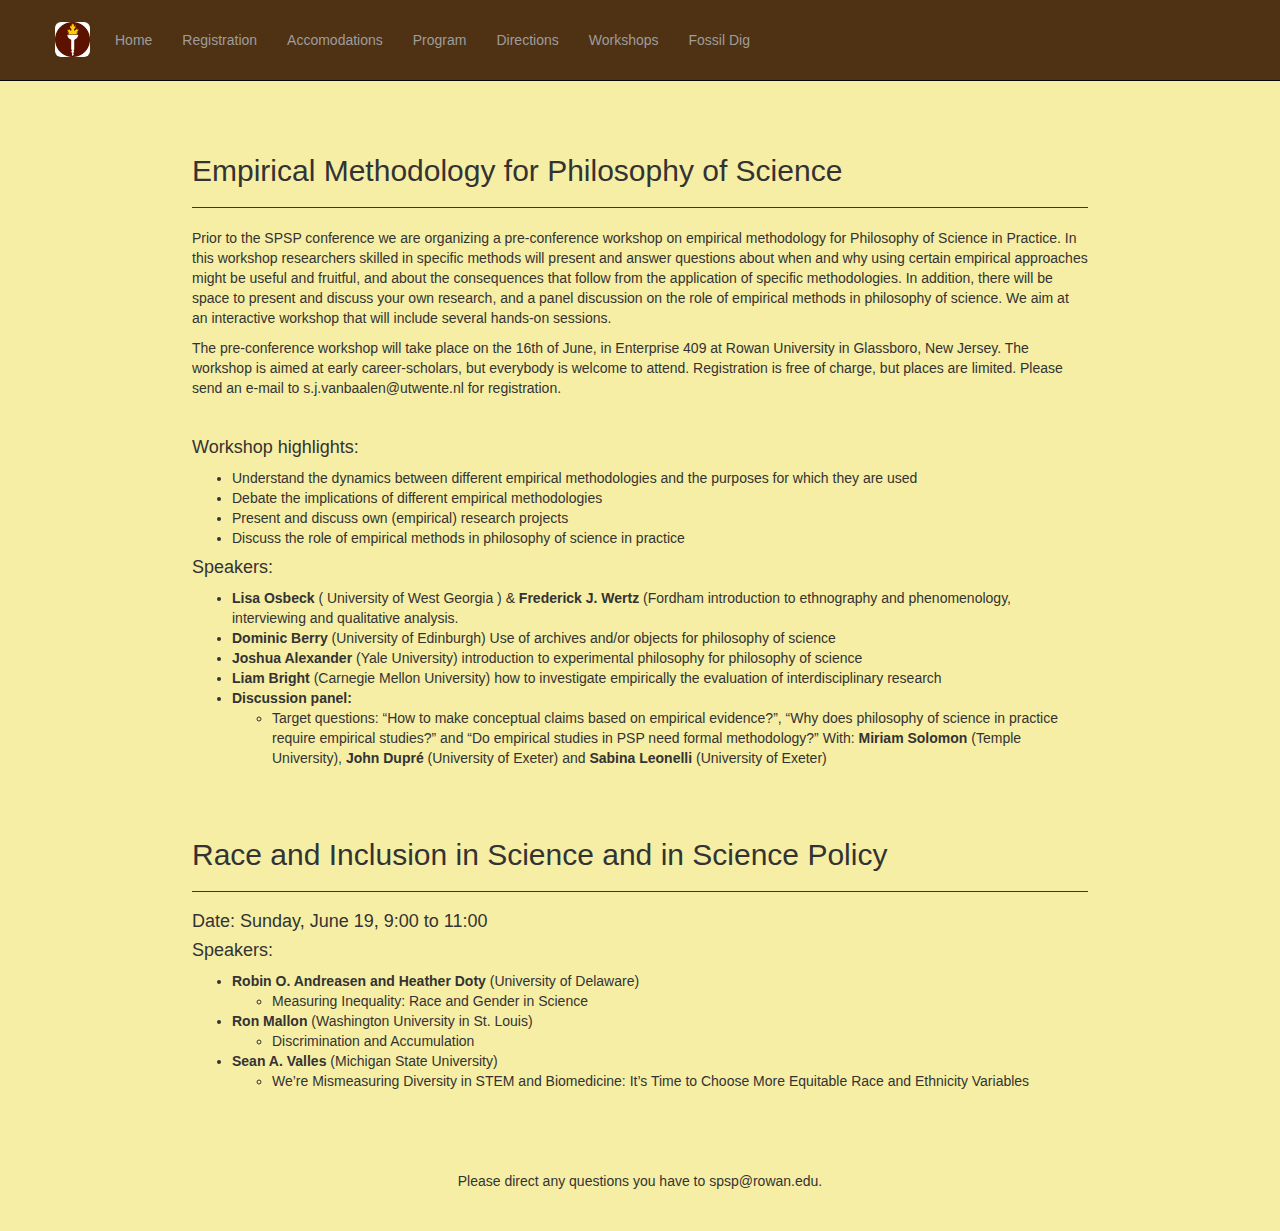
<file: workshops.html>
<!DOCTYPE html>
<html lang="en">

<head>

    <meta charset="utf-8">
    <meta http-equiv="X-UA-Compatible" content="IE=edge">
    <meta name="viewport" content="width=device-width, initial-scale=1">
    <meta name="description" content="">
    <meta name="author" content="">

    <title>Rowan University SPSP Conference</title>

    <!-- Bootstrap Core CSS -->
    <link href="css/bootstrap.min.css" rel="stylesheet">
	<link href="css/small-business.css" rel="stylesheet">
    <!-- Custom CSS -->
    <style>
    body {
        padding-top: 70px;
        /* Required padding for .navbar-fixed-top. Remove if using .navbar-static-top. Change if height of navigation changes. */
    }
    </style>

    <!-- HTML5 Shim and Respond.js IE8 support of HTML5 elements and media queries -->
    <!-- WARNING: Respond.js doesn't work if you view the page via file:// -->
    <!--[if lt IE 9]>
        <script src="https://oss.maxcdn.com/libs/html5shiv/3.7.0/html5shiv.js"></script>
        <script src="https://oss.maxcdn.com/libs/respond.js/1.4.2/respond.min.js"></script>
    <![endif]-->

</head>

<body>

    <!-- Navigation -->
    <nav id="my_nav" class="navbar navbar-inverse navbar-fixed-top" role="navigation">
        <div class="container">
            <!-- Brand and toggle get grouped for better mobile display -->
            <div class="navbar-header">
                <button type="button" class="navbar-toggle" data-toggle="collapse" data-target="#bs-example-navbar-collapse-1">
                    <span class="sr-only">Toggle navigation</span>
                    <span class="icon-bar"></span>
                    <span class="icon-bar"></span>
                    <span class="icon-bar"></span>
                </button>
                <a class="navbar-brand" href="http://www.rowan.edu/colleges/chss/departments/philosophy/">
                    <img class="img-responsive img-rounded" id="rowan_logo" src="img/Rowan_Logo.jpg" alt="http://placehold.it/150x50&text=Logo" height="35px" width="35px">
                </a>
            </div>
            <!-- Collect the nav links, forms, and other content for toggling -->
            <div class="collapse navbar-collapse" id="bs-example-navbar-collapse-1">
                <ul class="nav navbar-nav">
                    <li>
                        <a href="index.html">Home</a>
                    </li>
                    <li>
                        <a href="https://heartlandpaymentservices.net/PaymentPortal/RowanSPSP/Bills">Registration</a>
                    </li>
                    <li>
                        <a href="accommodations.html">Accomodations</a>
                    </li>
					<li>
                        <a href="program.html">Program</a>
                    </li>
					<li>
                        <a href="directions.html">Directions</a>
                    </li>
					<li>
                        <a href="workshops.html">Workshops</a>
					</li>
					<li>
						<a href="fossildig.html">Fossil Dig</a>
					</li>
                </ul>
            </div>
            <!-- /.navbar-collapse -->
        </div>
        <!-- /.container -->
    </nav>
	<div class="mybody">
		<h2>Empirical Methodology for Philosophy of Science</h2>
		<hr>
		<p>Prior to the SPSP conference we are organizing a pre-conference workshop on empirical methodology for Philosophy of Science in Practice. In this workshop researchers skilled in specific methods will present and answer questions about when and why using certain empirical approaches might be useful and fruitful, and about the consequences that follow from the application of specific methodologies. In addition, there will be space to present and discuss your own research, and a panel discussion on the role of empirical methods in philosophy of science. We aim at an interactive workshop that will include several hands-on sessions.</p>
		<p>The pre-conference workshop will take place on the 16th of June, in Enterprise 409 at Rowan University in Glassboro, New Jersey. The workshop is aimed at early career-scholars, but everybody is welcome to attend. Registration is free of charge, but places are limited. Please send an e-mail to s.j.vanbaalen@utwente.nl for registration.  </p>
		<br>
		<h4>Workshop highlights:</h4>
		<ul>
			<li>Understand the dynamics between different empirical methodologies and the purposes for
which they are used</li>
			<li>Debate the implications of different empirical methodologies</li>
			<li>Present and discuss own (empirical) research projects</li>
			<li>Discuss the role of empirical methods in philosophy of science in practice</li>
		</ul>
		<h4>Speakers:</h4>
		<ul>
			<li><strong>Lisa Osbeck</strong> ( University of West Georgia ) & <strong>Frederick J. Wertz</strong> (Fordham
introduction to ethnography and phenomenology, interviewing and qualitative analysis.</li>
			<li><strong>Dominic Berry</strong> (University of Edinburgh) Use of archives and/or objects for philosophy of science</li>
			<li><strong>Joshua Alexander</strong> (Yale University) introduction to experimental philosophy for philosophy of

science</li>
			<li><strong>Liam Bright</strong> (Carnegie Mellon University) how to investigate empirically the evaluation of
interdisciplinary research</li>
			<li>
				<strong>Discussion panel:</strong>
				<ul> 
					<li>Target questions: “How to make conceptual claims based on empirical evidence?”, “Why does 
philosophy of science in practice require empirical studies?” and “Do empirical studies in PSP 
need formal methodology?”
With: <strong>Miriam Solomon</strong> (Temple University), <strong>John Dupré</strong> (University of Exeter) and <strong>Sabina 
Leonelli</strong> (University of Exeter)</li>
				</ul>
			</li>
		</ul>
		<br>
		<br>
		<h2>Race and Inclusion in Science and in Science Policy</h2>
		<hr>
		<h4>Date: Sunday, June 19, 9:00 to 11:00</h4>
		<h4>Speakers:</h4>
		<ul>
			<li><strong>Robin O. Andreasen and Heather Doty</strong> (University of Delaware)
				<ul>
					<li>Measuring Inequality: Race and Gender in Science</li>
				</ul>
			</li>
			<li><strong>Ron Mallon</strong> (Washington University in St. Louis)
				<ul>
					<li>Discrimination and Accumulation</li>
				</ul>
			</li>
			<li><strong>Sean A. Valles</strong> (Michigan State University)
				<ul>
					<li>We’re Mismeasuring Diversity in STEM and Biomedicine: It’s Time to Choose More Equitable Race and Ethnicity Variables</li>
				</ul>
			</li>
		</ul>
	</div>

<br>
		<br>
        <!-- Footer -->
        <footer>
            <div class="row">
                <div class="col-lg-12">
                  <p>Please direct any questions you have to spsp@rowan.edu.</p>
			
                </div>
            </div>
        </footer>

    </div>
    <!-- /.container -->

    <!-- jQuery -->
    <script src="js/jquery.js"></script>

    <!-- Bootstrap Core JavaScript -->
    <script src="js/bootstrap.min.js"></script>

</body>

</html>
</file>
<file: css/small-business.css>
/*!
 * Start Bootstrap - Small Business HTML Template (http://startbootstrap.com)
 * Code licensed under the Apache License v2.0.
 * For details, see http://www.apache.org/licenses/LICENSE-2.0.
 */

body {
    padding-top: 70px; /* Required padding for .navbar-fixed-top. Change if height of navigation changes. */
	background-color: #F6EEA4;
}

hr{
	border-color: #4F3214;
}
.navbar-fixed-top .nav {
    padding: 15px 0;
}

.navbar-fixed-top .navbar-brand {
    padding: 0 15px;
}

footer {
    padding: 30px 0;
	text-align: center;
}

@media(min-width:768px) {
    body {
        padding-top: 80px; /* Required padding for .navbar-fixed-top. Change if height of navigation changes. */
    }

    .navbar-fixed-top .navbar-brand {
        padding: 15px 0;
    }
#spsp_img{
	height: 270px;
	width: 740px;
}
#rowan_logo{
	margin-top: 7px;
	margin-right: 10px;
}
#my_nav{
	background-color: #4F3214;
}
#welcome{
	background-color: #F8F3BF;
}
#directions{
	text-align: center;
	width: 78%;
	margin-left: auto;
	margin-right: auto;
}
.mybody{
	padding-top: 5%;
	padding-right: 15%;
	padding-left: 15%;
	
}
.footerp{
	font-size: 85%;
}
</file>
